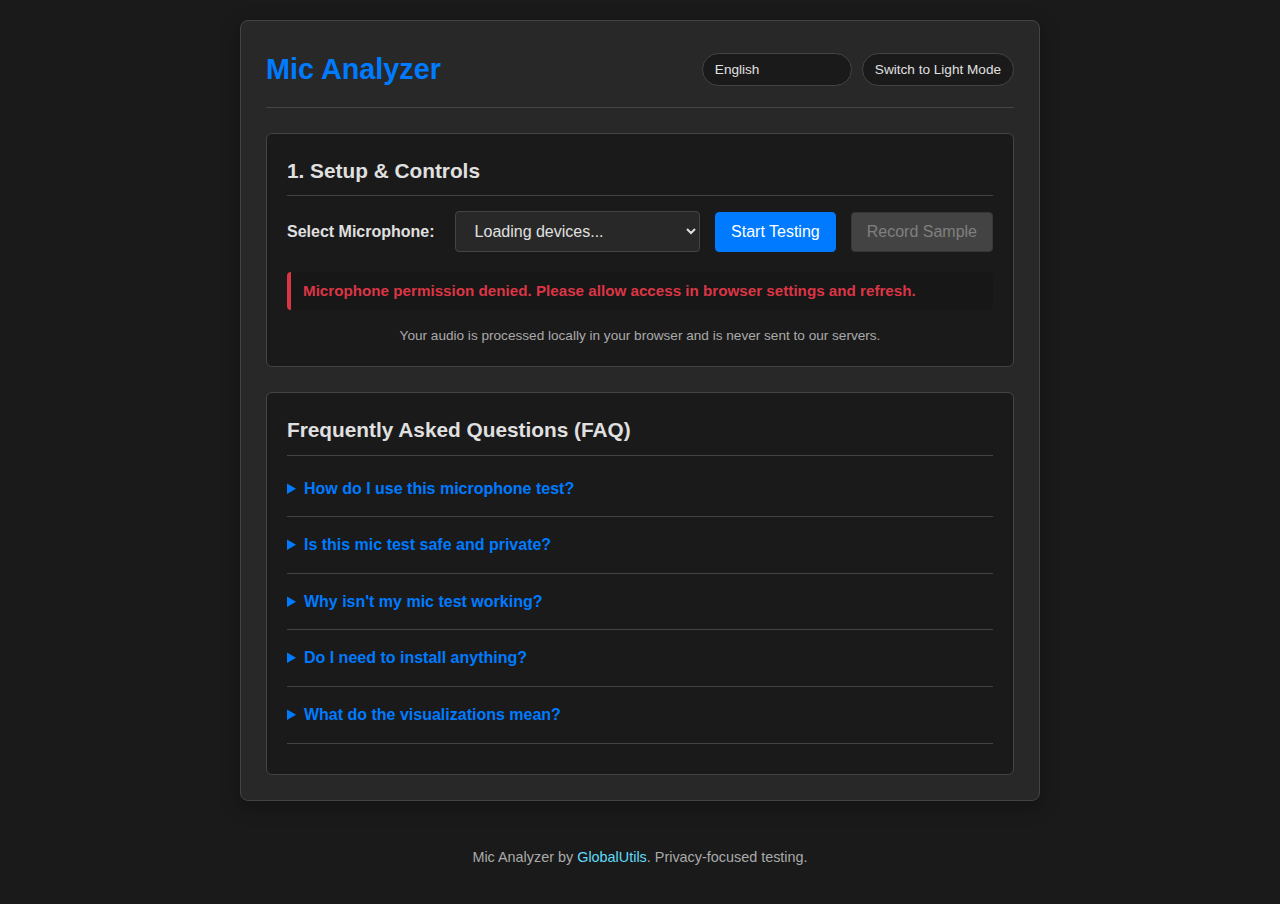
<file: index.html>
<!DOCTYPE html>
<html lang="en" data-lang="en"> <head>
    <meta charset="UTF-8">
    <meta name="viewport" content="width=device-width, initial-scale=1.0">

    <!-- SEO Meta Tags -->
    <title data-i18n="metaTitle">Free Online Mic Test - Check Your Microphone Instantly & Privately</title>
    <meta name="description" content="Test your microphone directly in your browser. Free, private (client-side processing), and instant mic check with audio visualization. Works on Windows, Mac, ChromeOS." data-i18n="metaDescription" data-i18n-attr="content">
    <meta name="keywords" content="mic test, microphone test, test mic, check mic, online mic test, free mic test, browser mic test, mic checker, audio input test, privacy mic test, secure mic test, client side mic test" data-i18n="metaKeywords" data-i18n-attr="content">

    <!-- Canonical URL -->
    <link rel="canonical" href="https://globalutils.github.io/mic-analyzer/" />

    <!-- Hreflang Tags -->
    <link rel="alternate" hreflang="en" href="https://globalutils.github.io/mic-analyzer/" />
    <link rel="alternate" hreflang="es" href="https://globalutils.github.io/mic-analyzer/es/" />
    <link rel="alternate" hreflang="pt" href="https://globalutils.github.io/mic-analyzer/pt/" />
    <link rel="alternate" hreflang="fr" href="https://globalutils.github.io/mic-analyzer/fr/" />
    <link rel="alternate" hreflang="de" href="https://globalutils.github.io/mic-analyzer/de/" />
    <link rel="alternate" hreflang="ar" href="https://globalutils.github.io/mic-analyzer/ar/" />
    <link rel="alternate" hreflang="x-default" href="https://globalutils.github.io/mic-analyzer/" />

    <!-- Favicon (replace with your actual favicon) -->
    <link rel="icon" href="favicon.ico" type="image/x-icon">

    <!-- Stylesheet -->
    <link rel="stylesheet" href="css/style.css">

    <!-- Schema Markup (JSON-LD) -->
    <script type="application/ld+json">
    {
      "@context": "https://schema.org",
      "@type": "WebApplication",
      "name": "Mic Analyzer - Free Online Mic Test",
      "description": "A free, browser-based tool to test your microphone instantly. Features real-time audio visualization (waveform, frequency) and recording playback. Privacy-focused: all processing happens client-side in your browser, no audio data is sent to servers.",
      "applicationCategory": "MultimediaApplication",
      "operatingSystem": "Browser-based (Windows, macOS, Linux, ChromeOS, Android, iOS)",
      "browserRequirements": "Requires Javascript and Web Audio API support (Chrome, Firefox, Safari, Edge)",
      "url": "https://globalutils.github.io/mic-analyzer/",
      "offers": {
        "@type": "Offer",
        "price": "0",
        "priceCurrency": "USD"
      },
      "featureList": [
        "Instant Microphone Check",
        "Real-time Volume Meter",
        "Waveform Visualization",
        "Frequency Spectrum Analysis",
        "Recording & Playback",
        "Microphone Selection",
        "No Installation Required",
        "Privacy Focused (Client-Side Processing)",
        "Free to Use",
        "Light/Dark Mode"
      ],
      "potentialAction": {
        "@type": "Action",
        "name": "Test Your Microphone",
        "target": "https://globalutils.github.io/mic-analyzer/"
      }
    }
    </script>
     <script type="application/ld+json">
    {
      "@context": "https://schema.org",
      "@type": "FAQPage",
      "mainEntity": [{
        "@type": "Question",
        "name": "How do I use this microphone test?",
        "acceptedAnswer": {
          "@type": "Answer",
          "text": "1. Grant microphone permission when prompted by your browser. 2. Select your desired microphone from the dropdown list. 3. Click 'Start Testing'. 4. Observe the real-time volume meter and visualizations. 5. Optionally, click 'Record Sample' to record and playback audio."
        }
      },{
        "@type": "Question",
        "name": "Is this mic test safe and private?",
        "acceptedAnswer": {
          "@type": "Answer",
          "text": "Yes. This tool is designed with privacy as a priority. All audio processing happens directly within your web browser (client-side) using standard browser APIs. Your microphone audio is NOT sent to or stored on any external servers."
        }
      },{
        "@type": "Question",
        "name": "Why isn't my mic test working?",
        "acceptedAnswer": {
          "@type": "Answer",
          "text": "Common reasons include: 1. Microphone permission was denied (check browser settings). 2. No microphone is connected or selected. 3. The wrong microphone is selected. 4. Browser doesn't support necessary APIs (try updating or using Chrome/Firefox/Edge/Safari). 5. Microphone muted in system settings."
        }
      },{
        "@type": "Question",
        "name": "Do I need to install anything?",
        "acceptedAnswer": {
          "@type": "Answer",
          "text": "No, this is a completely browser-based tool. There's nothing to download or install. It works directly on the webpage."
        }
      }]
    }
    </script>

</head>
<body>
    <div id="app">
        <header class="header">
            <h1 data-i18n="appTitle">Mic Analyzer</h1>
            <div class="controls-right">
                 <select id="langSelect" title="Select Language"></select>
                 <button id="themeToggleButton" data-i18n="toggleThemeBtn" data-i18n-attr="title" title="Switch Theme"></button>
            </div>
        </header>

        <div id="resultsBar">
             <div class="result-item"><span data-i18n="resultsVolumeLabel">Volume</span>: <strong id="resultsVolume">--%</strong></div>
             <div class="result-item"><span data-i18n="resultsSampleRateLabel">Sample Rate</span>: <strong id="resultsSampleRate">---- Hz</strong></div>
             <!-- Add more results here later -->
        </div>

        <section class="section" id="setupSection">
            <h2 data-i18n="setupTitle">1. Setup & Controls</h2>
            <div class="controls">
                <label for="micSelect" data-i18n="micSelectLabel">Select Microphone:</label>
                <select id="micSelect" disabled data-i18n="micSelectDefaultOption" data-i18n-attr="title" title="Available microphones will appear here">
                    <option value="" data-i18n="micSelectLoading">Loading devices...</option>
                </select>
                <button id="startStopButton" data-i18n="startTestingBtn" data-i18n-attr="title" title="Start or stop the microphone test">Start Testing</button>
                <button id="recordButton" disabled data-i18n="recordSampleBtn" data-i18n-attr="title" title="Record a short audio sample for playback">Record Sample</button>
            </div>
             <p id="status" data-i18n="statusInitializing">Initializing...</p>
             <p class="privacy-note" data-i18n="privacyNotice">Your audio is processed locally in your browser and is never sent to our servers.</p>
        </section>

        <section class="section" id="analysisSection" style="display: none;">
             <h2 data-i18n="analysisTitle">2. Real-time Analysis</h2>
             <label for="volumeMeterContainer" data-i18n="liveVolumeLabel">Live Volume Level:</label>
             <div id="volumeMeterContainer" data-i18n="liveVolumeTitle" data-i18n-attr="title" title="Current input volume">
                 <div id="volumeMeter"></div>
             </div>

             <h3 data-i18n="waveformTitle">Waveform</h3>
             <canvas id="waveformCanvas" data-i18n="waveformTitleAttr" data-i18n-attr="title" title="Visual representation of the audio signal over time"></canvas>

             <h3 data-i18n="frequencyTitle">Frequency Spectrum</h3>
             <canvas id="frequencyCanvas" data-i18n="frequencyTitleAttr" data-i18n-attr="title" title="Distribution of audio frequencies (low to high)"></canvas>
        </section>

         <section class="section" id="recordingSection" style="display: none;">
              <h2 data-i18n="recordingTitle">3. Recording & Playback</h2>
              <p id="recordingStatus" data-i18n="recordingStatusDefault">No recording yet.</p>
              <audio id="audioPlayback" controls data-i18n="playbackTitle" data-i18n-attr="title" title="Playback your recorded audio sample"></audio>
         </section>

         <section class="section faq-section">
             <h2 data-i18n="faqTitle">Frequently Asked Questions (FAQ)</h2>
             <details>
                 <summary data-i18n="faq1Question">How do I use this microphone test?</summary>
                 <p data-i18n="faq1Answer">1. Grant microphone permission when prompted. 2. Select your mic. 3. Click 'Start Testing'. 4. Watch the visuals. 5. Optionally, record/playback.</p>
             </details>
             <details>
                 <summary data-i18n="faq2Question">Is this mic test safe and private?</summary>
                 <p data-i18n="faq2Answer">Yes. All audio processing is done locally in your browser. Your audio never leaves your computer and is not stored anywhere.</p>
             </details>
              <details>
                 <summary data-i18n="faq3Question">Why isn't my mic test working?</summary>
                 <p data-i18n="faq3Answer">Check: 1. Mic permissions in browser settings. 2. Correct mic selected. 3. Mic isn't muted in system settings. 4. Try updating your browser (Chrome, Firefox, Edge, Safari recommended).</p>
             </details>
             <details>
                 <summary data-i18n="faq4Question">Do I need to install anything?</summary>
                 <p data-i18n="faq4Answer">No, this tool runs entirely online in your web browser. No installation needed.</p>
             </details>
              <details>
                 <summary data-i18n="faq5Question">What do the visualizations mean?</summary>
                 <p data-i18n="faq5Answer">The Volume Meter shows loudness. The Waveform shows the sound wave shape over time. The Frequency Spectrum shows the intensity of different pitches (low sounds on the left, high sounds on the right).</p>
             </details>
         </section>

    </div>

    <footer>
        <p>Mic Analyzer by <a href="https://github.com/GlobalUtils" target="_blank" rel="noopener">GlobalUtils</a>. <span data-i18n="footerPrivacy">Privacy-focused testing.</span></p>
    </footer>

    <!-- Main Script (Module) -->
    <script src="js/main.js" type="module" defer></script>
</body>
</html>
</file>
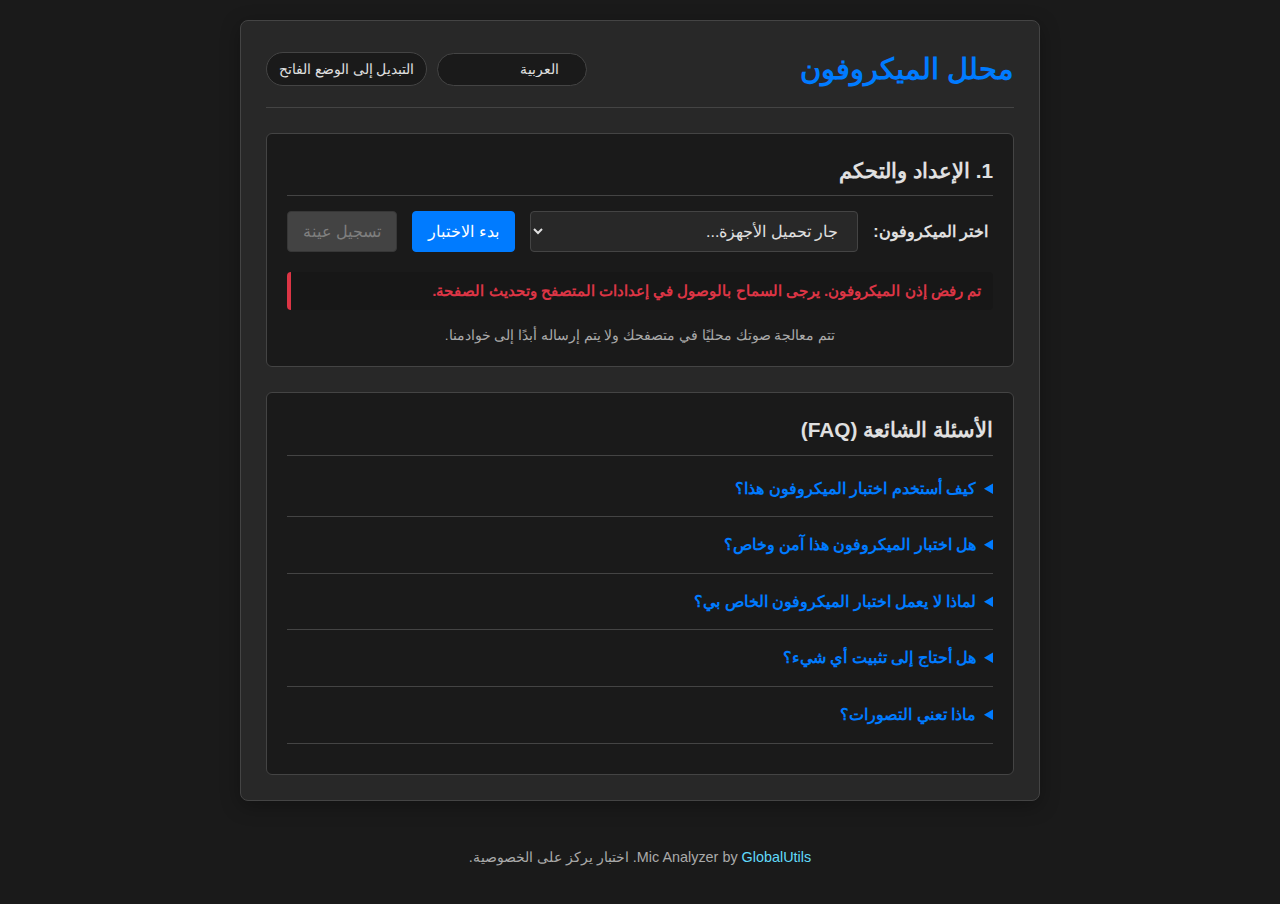
<file: ar/index.html>
<!DOCTYPE html>
<html lang="ar" data-lang="ar" dir="rtl">
<head>
    <meta charset="UTF-8">
    <meta name="viewport" content="width=device-width, initial-scale=1.0">

    <!-- SEO Meta Tags -->
    <title data-i18n="metaTitle">Free Online Mic Test - Check Your Microphone Instantly & Privately</title>
    <meta name="description" content="Test your microphone directly in your browser. Free, private (client-side processing), and instant mic check with audio visualization. Works on Windows, Mac, ChromeOS." data-i18n="metaDescription" data-i18n-attr="content">
    <meta name="keywords" content="mic test, microphone test, test mic, check mic, online mic test, free mic test, browser mic test, mic checker, audio input test, privacy mic test, secure mic test, client side mic test" data-i18n="metaKeywords" data-i18n-attr="content">

    <!-- Canonical URL -->
    <link rel="canonical" href="https://globalutils.github.io/mic-analyzer/ar/" />

    <!-- Hreflang Tags -->
    <link rel="alternate" hreflang="en" href="https://globalutils.github.io/mic-analyzer/" />
    <link rel="alternate" hreflang="es" href="https://globalutils.github.io/mic-analyzer/es/" />
    <link rel="alternate" hreflang="pt" href="https://globalutils.github.io/mic-analyzer/pt/" />
    <link rel="alternate" hreflang="fr" href="https://globalutils.github.io/mic-analyzer/fr/" />
    <link rel="alternate" hreflang="de" href="https://globalutils.github.io/mic-analyzer/de/" />
    <link rel="alternate" hreflang="ar" href="https://globalutils.github.io/mic-analyzer/ar/" />
    <link rel="alternate" hreflang="x-default" href="https://globalutils.github.io/mic-analyzer/" />

    <!-- Favicon -->
    <link rel="icon" href="../favicon.ico" type="image/x-icon"> <!-- Path Adjusted -->

    <!-- Stylesheet -->
    <link rel="stylesheet" href="../css/style.css"> <!-- Path Adjusted -->

    <!-- Schema Markup (JSON-LD) - Remains in English for template approach -->
    <script type="application/ld+json">
    {
      "@context": "https://schema.org",
      "@type": "WebApplication",
      "name": "Mic Analyzer - Free Online Mic Test",
      "description": "A free, browser-based tool to test your microphone instantly. Features real-time audio visualization (waveform, frequency) and recording playback. Privacy-focused: all processing happens client-side in your browser, no audio data is sent to servers.",
      "applicationCategory": "MultimediaApplication",
      "operatingSystem": "Browser-based (Windows, macOS, Linux, ChromeOS, Android, iOS)",
      "browserRequirements": "Requires Javascript and Web Audio API support (Chrome, Firefox, Safari, Edge)",
      "url": "https://globalutils.github.io/mic-analyzer/ar/", // URL Adjusted
      "inLanguage": "ar", // Added language hint
      "offers": {
        "@type": "Offer",
        "price": "0",
        "priceCurrency": "USD"
      },
      "featureList": [
        "Instant Microphone Check",
        "Real-time Volume Meter",
        "Waveform Visualization",
        "Frequency Spectrum Analysis",
        "Recording & Playback",
        "Microphone Selection",
        "No Installation Required",
        "Privacy Focused (Client-Side Processing)",
        "Free to Use",
        "Light/Dark Mode"
      ],
      "potentialAction": {
        "@type": "Action",
        "name": "Test Your Microphone",
        "target": "https://globalutils.github.io/mic-analyzer/ar/" // URL Adjusted
      }
    }
    </script>
     <script type="application/ld+json">
    {
      "@context": "https://schema.org",
      "@type": "FAQPage",
      "mainEntity": [{
        "@type": "Question",
        "name": "How do I use this microphone test?",
        "acceptedAnswer": {
          "@type": "Answer",
          "text": "1. Grant microphone permission when prompted by your browser. 2. Select your desired microphone from the dropdown list. 3. Click 'Start Testing'. 4. Observe the real-time volume meter and visualizations. 5. Optionally, click 'Record Sample' to record and playback audio."
        }
      },{
        "@type": "Question",
        "name": "Is this mic test safe and private?",
        "acceptedAnswer": {
          "@type": "Answer",
          "text": "Yes. This tool is designed with privacy as a priority. All audio processing happens directly within your web browser (client-side) using standard browser APIs. Your microphone audio is NOT sent to or stored on any external servers."
        }
      },{
        "@type": "Question",
        "name": "Why isn't my mic test working?",
        "acceptedAnswer": {
          "@type": "Answer",
          "text": "Common reasons include: 1. Microphone permission was denied (check browser settings). 2. No microphone is connected or selected. 3. The wrong microphone is selected. 4. Browser doesn't support necessary APIs (try updating or using Chrome/Firefox/Edge/Safari). 5. Microphone muted in system settings."
        }
      },{
        "@type": "Question",
        "name": "Do I need to install anything?",
        "acceptedAnswer": {
          "@type": "Answer",
          "text": "No, this is a completely browser-based tool. There's nothing to download or install. It works directly on the webpage."
        }
      }]
    }
    </script>

</head>
<body>
    <div id="app">
        <header class="header">
            <h1 data-i18n="appTitle">Mic Analyzer</h1>
            <div class="controls-right">
                 <select id="langSelect" title="Select Language"></select>
                 <button id="themeToggleButton" data-i18n="toggleThemeBtn" data-i18n-attr="title" title="Switch Theme"></button>
            </div>
        </header>

        <div id="resultsBar">
             <div class="result-item"><span data-i18n="resultsVolumeLabel">Volume</span>: <strong id="resultsVolume">--%</strong></div>
             <div class="result-item"><span data-i18n="resultsSampleRateLabel">Sample Rate</span>: <strong id="resultsSampleRate">---- Hz</strong></div>
             <!-- Add more results here later -->
        </div>

        <section class="section" id="setupSection">
            <h2 data-i18n="setupTitle">1. Setup & Controls</h2>
            <div class="controls">
                <label for="micSelect" data-i18n="micSelectLabel">Select Microphone:</label>
                <select id="micSelect" disabled data-i18n="micSelectDefaultOption" data-i18n-attr="title" title="Available microphones will appear here">
                    <option value="" data-i18n="micSelectLoading">Loading devices...</option>
                </select>
                <button id="startStopButton" data-i18n="startTestingBtn" data-i18n-attr="title" title="Start or stop the microphone test">Start Testing</button>
                <button id="recordButton" disabled data-i18n="recordSampleBtn" data-i18n-attr="title" title="Record a short audio sample for playback">Record Sample</button>
            </div>
             <p id="status" data-i18n="statusInitializing">Initializing...</p>
             <p class="privacy-note" data-i18n="privacyNotice">Your audio is processed locally in your browser and is never sent to our servers.</p>
        </section>

        <section class="section" id="analysisSection" style="display: none;">
             <h2 data-i18n="analysisTitle">2. Real-time Analysis</h2>
             <label for="volumeMeterContainer" data-i18n="liveVolumeLabel">Live Volume Level:</label>
             <div id="volumeMeterContainer" data-i18n="liveVolumeTitle" data-i18n-attr="title" title="Current input volume">
                 <div id="volumeMeter"></div>
             </div>

             <h3 data-i18n="waveformTitle">Waveform</h3>
             <canvas id="waveformCanvas" data-i18n="waveformTitleAttr" data-i18n-attr="title" title="Visual representation of the audio signal over time"></canvas>

             <h3 data-i18n="frequencyTitle">Frequency Spectrum</h3>
             <canvas id="frequencyCanvas" data-i18n="frequencyTitleAttr" data-i18n-attr="title" title="Distribution of audio frequencies (low to high)"></canvas>
        </section>

         <section class="section" id="recordingSection" style="display: none;">
              <h2 data-i18n="recordingTitle">3. Recording & Playback</h2>
              <p id="recordingStatus" data-i18n="recordingStatusDefault">No recording yet.</p>
              <audio id="audioPlayback" controls data-i18n="playbackTitle" data-i18n-attr="title" title="Playback your recorded audio sample"></audio>
         </section>

         <section class="section faq-section">
             <h2 data-i18n="faqTitle">Frequently Asked Questions (FAQ)</h2>
             <details>
                 <summary data-i18n="faq1Question">How do I use this microphone test?</summary>
                 <p data-i18n="faq1Answer">1. Grant microphone permission when prompted. 2. Select your mic. 3. Click 'Start Testing'. 4. Watch the visuals. 5. Optionally, record/playback.</p>
             </details>
             <details>
                 <summary data-i18n="faq2Question">Is this mic test safe and private?</summary>
                 <p data-i18n="faq2Answer">Yes. All audio processing is done locally in your browser. Your audio never leaves your computer and is not stored anywhere.</p>
             </details>
              <details>
                 <summary data-i18n="faq3Question">Why isn't my mic test working?</summary>
                 <p data-i18n="faq3Answer">Check: 1. Mic permissions in browser settings. 2. Correct mic selected. 3. Mic isn't muted in system settings. 4. Try updating your browser (Chrome, Firefox, Edge, Safari recommended).</p>
             </details>
             <details>
                 <summary data-i18n="faq4Question">Do I need to install anything?</summary>
                 <p data-i18n="faq4Answer">No, this tool runs entirely online in your web browser. No installation needed.</p>
             </details>
              <details>
                 <summary data-i18n="faq5Question">What do the visualizations mean?</summary>
                 <p data-i18n="faq5Answer">The Volume Meter shows loudness. The Waveform shows the sound wave shape over time. The Frequency Spectrum shows the intensity of different pitches (low sounds on the left, high sounds on the right).</p>
             </details>
         </section>

    </div>

    <footer>
        <p>Mic Analyzer by <a href="https://github.com/GlobalUtils" target="_blank" rel="noopener">GlobalUtils</a>. <span data-i18n="footerPrivacy">Privacy-focused testing.</span></p>
    </footer>

    <!-- Main Script (Module) -->
    <script src="../js/main.js" type="module" defer></script> <!-- Path Adjusted -->
</body>
</html>
</file>
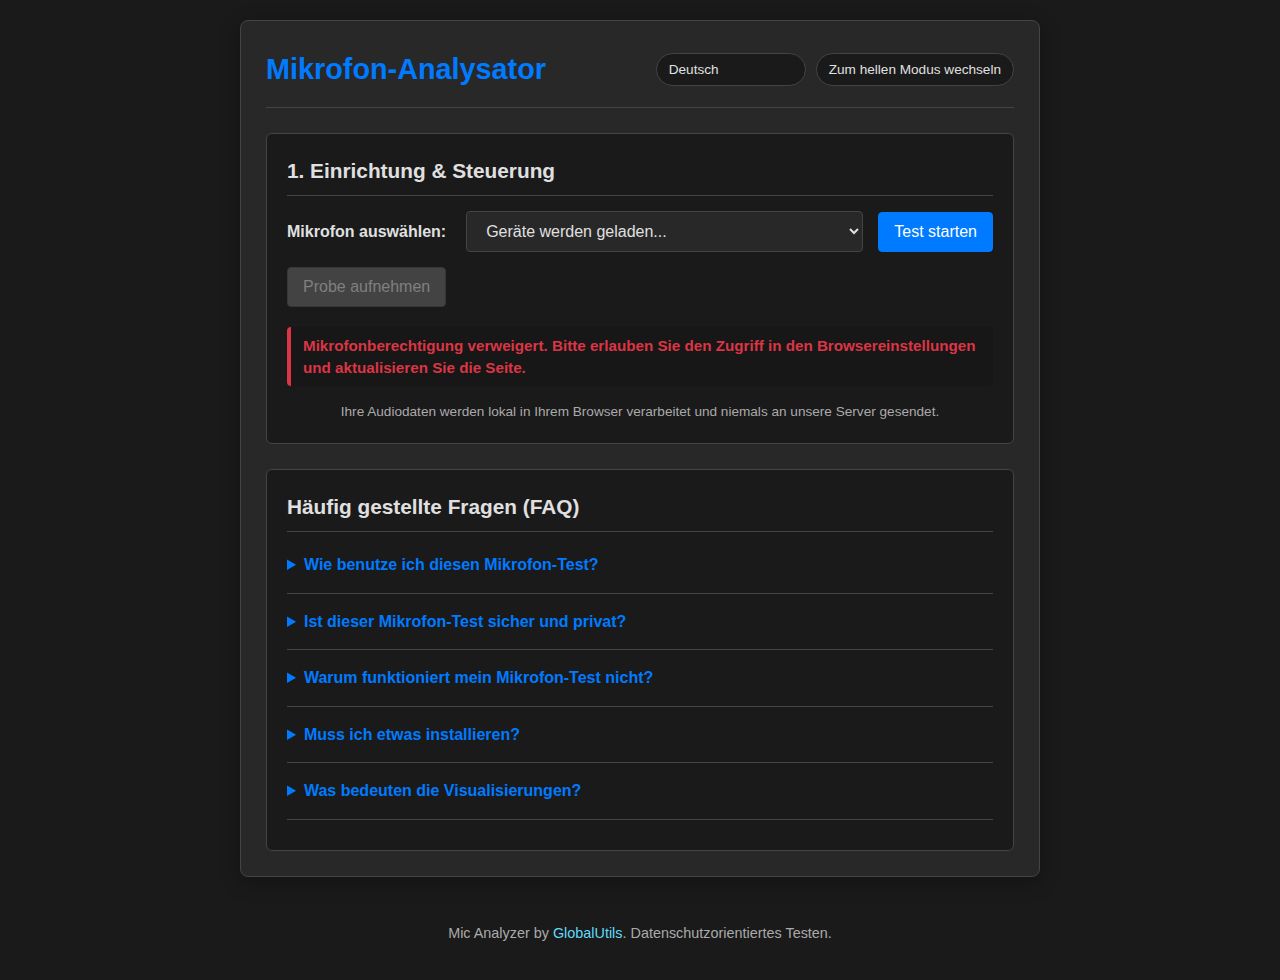
<file: de/index.html>
<!DOCTYPE html>
<html lang="de" data-lang="de" dir="ltr">
<head>
    <meta charset="UTF-8">
    <meta name="viewport" content="width=device-width, initial-scale=1.0">

    <!-- SEO Meta Tags -->
    <title data-i18n="metaTitle">Free Online Mic Test - Check Your Microphone Instantly & Privately</title>
    <meta name="description" content="Test your microphone directly in your browser. Free, private (client-side processing), and instant mic check with audio visualization. Works on Windows, Mac, ChromeOS." data-i18n="metaDescription" data-i18n-attr="content">
    <meta name="keywords" content="mic test, microphone test, test mic, check mic, online mic test, free mic test, browser mic test, mic checker, audio input test, privacy mic test, secure mic test, client side mic test" data-i18n="metaKeywords" data-i18n-attr="content">

    <!-- Canonical URL -->
    <link rel="canonical" href="https://globalutils.github.io/mic-analyzer/de/" />

    <!-- Hreflang Tags -->
    <link rel="alternate" hreflang="en" href="https://globalutils.github.io/mic-analyzer/" />
    <link rel="alternate" hreflang="es" href="https://globalutils.github.io/mic-analyzer/es/" />
    <link rel="alternate" hreflang="pt" href="https://globalutils.github.io/mic-analyzer/pt/" />
    <link rel="alternate" hreflang="fr" href="https://globalutils.github.io/mic-analyzer/fr/" />
    <link rel="alternate" hreflang="de" href="https://globalutils.github.io/mic-analyzer/de/" />
    <link rel="alternate" hreflang="ar" href="https://globalutils.github.io/mic-analyzer/ar/" />
    <link rel="alternate" hreflang="x-default" href="https://globalutils.github.io/mic-analyzer/" />

    <!-- Favicon -->
    <link rel="icon" href="../favicon.ico" type="image/x-icon"> <!-- Path Adjusted -->

    <!-- Stylesheet -->
    <link rel="stylesheet" href="../css/style.css"> <!-- Path Adjusted -->

    <!-- Schema Markup (JSON-LD) - Remains in English for template approach -->
    <script type="application/ld+json">
    {
      "@context": "https://schema.org",
      "@type": "WebApplication",
      "name": "Mic Analyzer - Free Online Mic Test",
      "description": "A free, browser-based tool to test your microphone instantly. Features real-time audio visualization (waveform, frequency) and recording playback. Privacy-focused: all processing happens client-side in your browser, no audio data is sent to servers.",
      "applicationCategory": "MultimediaApplication",
      "operatingSystem": "Browser-based (Windows, macOS, Linux, ChromeOS, Android, iOS)",
      "browserRequirements": "Requires Javascript and Web Audio API support (Chrome, Firefox, Safari, Edge)",
      "url": "https://globalutils.github.io/mic-analyzer/de/", // URL Adjusted
      "inLanguage": "de", // Added language hint
      "offers": {
        "@type": "Offer",
        "price": "0",
        "priceCurrency": "USD"
      },
      "featureList": [
        "Instant Microphone Check",
        "Real-time Volume Meter",
        "Waveform Visualization",
        "Frequency Spectrum Analysis",
        "Recording & Playback",
        "Microphone Selection",
        "No Installation Required",
        "Privacy Focused (Client-Side Processing)",
        "Free to Use",
        "Light/Dark Mode"
      ],
      "potentialAction": {
        "@type": "Action",
        "name": "Test Your Microphone",
        "target": "https://globalutils.github.io/mic-analyzer/de/" // URL Adjusted
      }
    }
    </script>
     <script type="application/ld+json">
    {
      "@context": "https://schema.org",
      "@type": "FAQPage",
      "mainEntity": [{
        "@type": "Question",
        "name": "How do I use this microphone test?",
        "acceptedAnswer": {
          "@type": "Answer",
          "text": "1. Grant microphone permission when prompted by your browser. 2. Select your desired microphone from the dropdown list. 3. Click 'Start Testing'. 4. Observe the real-time volume meter and visualizations. 5. Optionally, click 'Record Sample' to record and playback audio."
        }
      },{
        "@type": "Question",
        "name": "Is this mic test safe and private?",
        "acceptedAnswer": {
          "@type": "Answer",
          "text": "Yes. This tool is designed with privacy as a priority. All audio processing happens directly within your web browser (client-side) using standard browser APIs. Your microphone audio is NOT sent to or stored on any external servers."
        }
      },{
        "@type": "Question",
        "name": "Why isn't my mic test working?",
        "acceptedAnswer": {
          "@type": "Answer",
          "text": "Common reasons include: 1. Microphone permission was denied (check browser settings). 2. No microphone is connected or selected. 3. The wrong microphone is selected. 4. Browser doesn't support necessary APIs (try updating or using Chrome/Firefox/Edge/Safari). 5. Microphone muted in system settings."
        }
      },{
        "@type": "Question",
        "name": "Do I need to install anything?",
        "acceptedAnswer": {
          "@type": "Answer",
          "text": "No, this is a completely browser-based tool. There's nothing to download or install. It works directly on the webpage."
        }
      }]
    }
    </script>

</head>
<body>
    <div id="app">
        <header class="header">
            <h1 data-i18n="appTitle">Mic Analyzer</h1>
            <div class="controls-right">
                 <select id="langSelect" title="Select Language"></select>
                 <button id="themeToggleButton" data-i18n="toggleThemeBtn" data-i18n-attr="title" title="Switch Theme"></button>
            </div>
        </header>

        <div id="resultsBar">
             <div class="result-item"><span data-i18n="resultsVolumeLabel">Volume</span>: <strong id="resultsVolume">--%</strong></div>
             <div class="result-item"><span data-i18n="resultsSampleRateLabel">Sample Rate</span>: <strong id="resultsSampleRate">---- Hz</strong></div>
             <!-- Add more results here later -->
        </div>

        <section class="section" id="setupSection">
            <h2 data-i18n="setupTitle">1. Setup & Controls</h2>
            <div class="controls">
                <label for="micSelect" data-i18n="micSelectLabel">Select Microphone:</label>
                <select id="micSelect" disabled data-i18n="micSelectDefaultOption" data-i18n-attr="title" title="Available microphones will appear here">
                    <option value="" data-i18n="micSelectLoading">Loading devices...</option>
                </select>
                <button id="startStopButton" data-i18n="startTestingBtn" data-i18n-attr="title" title="Start or stop the microphone test">Start Testing</button>
                <button id="recordButton" disabled data-i18n="recordSampleBtn" data-i18n-attr="title" title="Record a short audio sample for playback">Record Sample</button>
            </div>
             <p id="status" data-i18n="statusInitializing">Initializing...</p>
             <p class="privacy-note" data-i18n="privacyNotice">Your audio is processed locally in your browser and is never sent to our servers.</p>
        </section>

        <section class="section" id="analysisSection" style="display: none;">
             <h2 data-i18n="analysisTitle">2. Real-time Analysis</h2>
             <label for="volumeMeterContainer" data-i18n="liveVolumeLabel">Live Volume Level:</label>
             <div id="volumeMeterContainer" data-i18n="liveVolumeTitle" data-i18n-attr="title" title="Current input volume">
                 <div id="volumeMeter"></div>
             </div>

             <h3 data-i18n="waveformTitle">Waveform</h3>
             <canvas id="waveformCanvas" data-i18n="waveformTitleAttr" data-i18n-attr="title" title="Visual representation of the audio signal over time"></canvas>

             <h3 data-i18n="frequencyTitle">Frequency Spectrum</h3>
             <canvas id="frequencyCanvas" data-i18n="frequencyTitleAttr" data-i18n-attr="title" title="Distribution of audio frequencies (low to high)"></canvas>
        </section>

         <section class="section" id="recordingSection" style="display: none;">
              <h2 data-i18n="recordingTitle">3. Recording & Playback</h2>
              <p id="recordingStatus" data-i18n="recordingStatusDefault">No recording yet.</p>
              <audio id="audioPlayback" controls data-i18n="playbackTitle" data-i18n-attr="title" title="Playback your recorded audio sample"></audio>
         </section>

         <section class="section faq-section">
             <h2 data-i18n="faqTitle">Frequently Asked Questions (FAQ)</h2>
             <details>
                 <summary data-i18n="faq1Question">How do I use this microphone test?</summary>
                 <p data-i18n="faq1Answer">1. Grant microphone permission when prompted. 2. Select your mic. 3. Click 'Start Testing'. 4. Watch the visuals. 5. Optionally, record/playback.</p>
             </details>
             <details>
                 <summary data-i18n="faq2Question">Is this mic test safe and private?</summary>
                 <p data-i18n="faq2Answer">Yes. All audio processing is done locally in your browser. Your audio never leaves your computer and is not stored anywhere.</p>
             </details>
              <details>
                 <summary data-i18n="faq3Question">Why isn't my mic test working?</summary>
                 <p data-i18n="faq3Answer">Check: 1. Mic permissions in browser settings. 2. Correct mic selected. 3. Mic isn't muted in system settings. 4. Try updating your browser (Chrome, Firefox, Edge, Safari recommended).</p>
             </details>
             <details>
                 <summary data-i18n="faq4Question">Do I need to install anything?</summary>
                 <p data-i18n="faq4Answer">No, this tool runs entirely online in your web browser. No installation needed.</p>
             </details>
              <details>
                 <summary data-i18n="faq5Question">What do the visualizations mean?</summary>
                 <p data-i18n="faq5Answer">The Volume Meter shows loudness. The Waveform shows the sound wave shape over time. The Frequency Spectrum shows the intensity of different pitches (low sounds on the left, high sounds on the right).</p>
             </details>
         </section>

    </div>

    <footer>
        <p>Mic Analyzer by <a href="https://github.com/GlobalUtils" target="_blank" rel="noopener">GlobalUtils</a>. <span data-i18n="footerPrivacy">Privacy-focused testing.</span></p>
    </footer>

    <!-- Main Script (Module) -->
    <script src="../js/main.js" type="module" defer></script> <!-- Path Adjusted -->
</body>
</html>
</file>
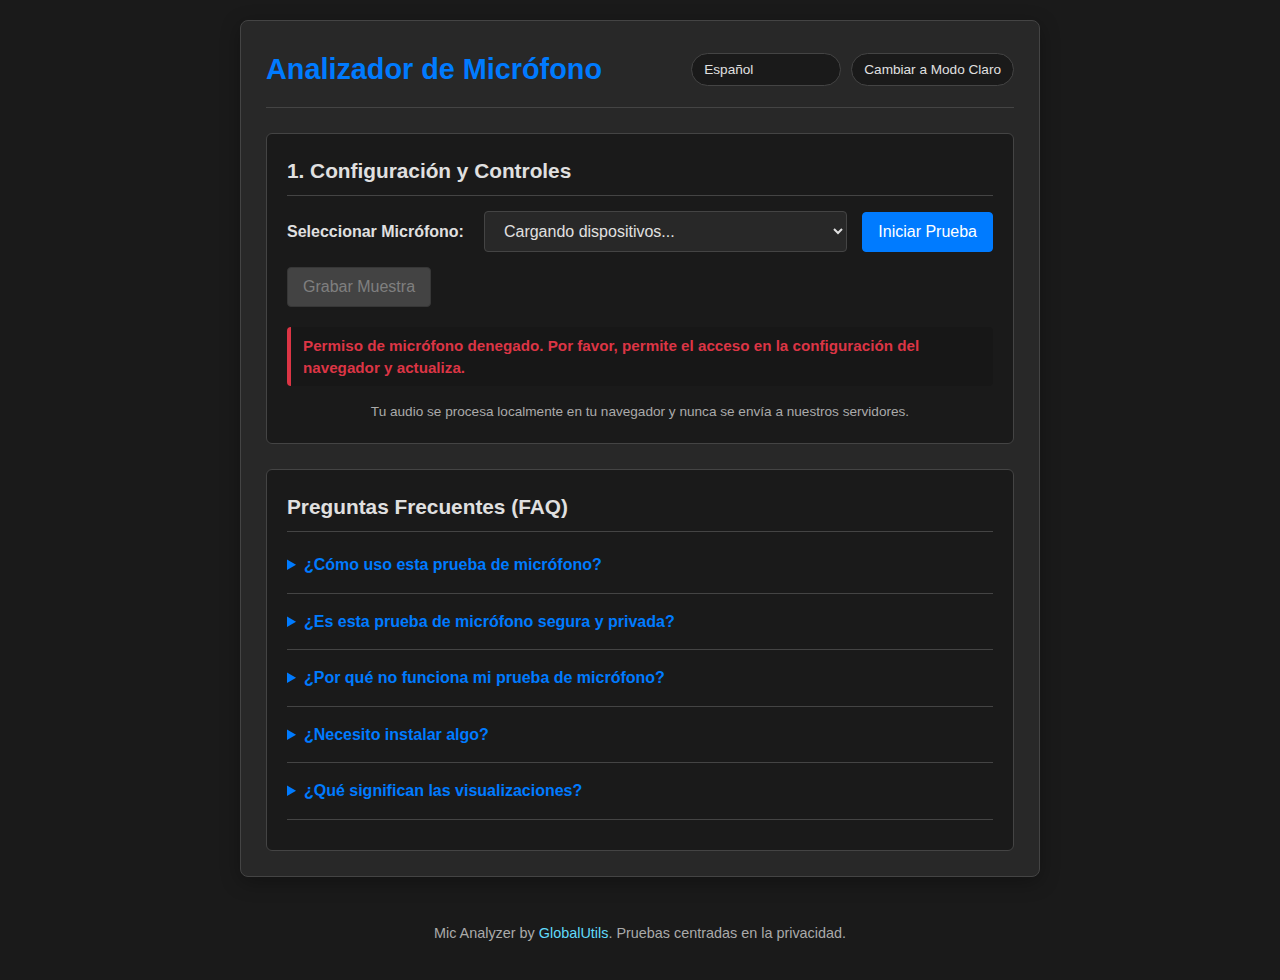
<file: es/index.html>
<!DOCTYPE html>
<html lang="es" data-lang="es" dir="ltr">
<head>
    <meta charset="UTF-8">
    <meta name="viewport" content="width=device-width, initial-scale=1.0">

    <!-- SEO Meta Tags -->
    <title data-i18n="metaTitle">Free Online Mic Test - Check Your Microphone Instantly & Privately</title>
    <meta name="description" content="Test your microphone directly in your browser. Free, private (client-side processing), and instant mic check with audio visualization. Works on Windows, Mac, ChromeOS." data-i18n="metaDescription" data-i18n-attr="content">
    <meta name="keywords" content="mic test, microphone test, test mic, check mic, online mic test, free mic test, browser mic test, mic checker, audio input test, privacy mic test, secure mic test, client side mic test" data-i18n="metaKeywords" data-i18n-attr="content">

    <!-- Canonical URL -->
    <link rel="canonical" href="https://globalutils.github.io/mic-analyzer/es/" />

    <!-- Hreflang Tags -->
    <link rel="alternate" hreflang="en" href="https://globalutils.github.io/mic-analyzer/" />
    <link rel="alternate" hreflang="es" href="https://globalutils.github.io/mic-analyzer/es/" />
    <link rel="alternate" hreflang="pt" href="https://globalutils.github.io/mic-analyzer/pt/" />
    <link rel="alternate" hreflang="fr" href="https://globalutils.github.io/mic-analyzer/fr/" />
    <link rel="alternate" hreflang="de" href="https://globalutils.github.io/mic-analyzer/de/" />
    <link rel="alternate" hreflang="ar" href="https://globalutils.github.io/mic-analyzer/ar/" />
    <link rel="alternate" hreflang="x-default" href="https://globalutils.github.io/mic-analyzer/" />

    <!-- Favicon -->
    <link rel="icon" href="../favicon.ico" type="image/x-icon"> <!-- Path Adjusted -->

    <!-- Stylesheet -->
    <link rel="stylesheet" href="../css/style.css"> <!-- Path Adjusted -->

    <!-- Schema Markup (JSON-LD) - Remains in English for template approach -->
    <script type="application/ld+json">
    {
      "@context": "https://schema.org",
      "@type": "WebApplication",
      "name": "Mic Analyzer - Free Online Mic Test",
      "description": "A free, browser-based tool to test your microphone instantly. Features real-time audio visualization (waveform, frequency) and recording playback. Privacy-focused: all processing happens client-side in your browser, no audio data is sent to servers.",
      "applicationCategory": "MultimediaApplication",
      "operatingSystem": "Browser-based (Windows, macOS, Linux, ChromeOS, Android, iOS)",
      "browserRequirements": "Requires Javascript and Web Audio API support (Chrome, Firefox, Safari, Edge)",
      "url": "https://globalutils.github.io/mic-analyzer/es/", // URL Adjusted
      "inLanguage": "es", // Added language hint
      "offers": {
        "@type": "Offer",
        "price": "0",
        "priceCurrency": "USD"
      },
      "featureList": [
        "Instant Microphone Check",
        "Real-time Volume Meter",
        "Waveform Visualization",
        "Frequency Spectrum Analysis",
        "Recording & Playback",
        "Microphone Selection",
        "No Installation Required",
        "Privacy Focused (Client-Side Processing)",
        "Free to Use",
        "Light/Dark Mode"
      ],
      "potentialAction": {
        "@type": "Action",
        "name": "Test Your Microphone",
        "target": "https://globalutils.github.io/mic-analyzer/es/" // URL Adjusted
      }
    }
    </script>
     <script type="application/ld+json">
    {
      "@context": "https://schema.org",
      "@type": "FAQPage",
      "mainEntity": [{
        "@type": "Question",
        "name": "How do I use this microphone test?",
        "acceptedAnswer": {
          "@type": "Answer",
          "text": "1. Grant microphone permission when prompted by your browser. 2. Select your desired microphone from the dropdown list. 3. Click 'Start Testing'. 4. Observe the real-time volume meter and visualizations. 5. Optionally, click 'Record Sample' to record and playback audio."
        }
      },{
        "@type": "Question",
        "name": "Is this mic test safe and private?",
        "acceptedAnswer": {
          "@type": "Answer",
          "text": "Yes. This tool is designed with privacy as a priority. All audio processing happens directly within your web browser (client-side) using standard browser APIs. Your microphone audio is NOT sent to or stored on any external servers."
        }
      },{
        "@type": "Question",
        "name": "Why isn't my mic test working?",
        "acceptedAnswer": {
          "@type": "Answer",
          "text": "Common reasons include: 1. Microphone permission was denied (check browser settings). 2. No microphone is connected or selected. 3. The wrong microphone is selected. 4. Browser doesn't support necessary APIs (try updating or using Chrome/Firefox/Edge/Safari). 5. Microphone muted in system settings."
        }
      },{
        "@type": "Question",
        "name": "Do I need to install anything?",
        "acceptedAnswer": {
          "@type": "Answer",
          "text": "No, this is a completely browser-based tool. There's nothing to download or install. It works directly on the webpage."
        }
      }]
    }
    </script>

</head>
<body>
    <div id="app">
        <header class="header">
            <h1 data-i18n="appTitle">Mic Analyzer</h1>
            <div class="controls-right">
                 <select id="langSelect" title="Select Language"></select>
                 <button id="themeToggleButton" data-i18n="toggleThemeBtn" data-i18n-attr="title" title="Switch Theme"></button>
            </div>
        </header>

        <div id="resultsBar">
             <div class="result-item"><span data-i18n="resultsVolumeLabel">Volume</span>: <strong id="resultsVolume">--%</strong></div>
             <div class="result-item"><span data-i18n="resultsSampleRateLabel">Sample Rate</span>: <strong id="resultsSampleRate">---- Hz</strong></div>
             <!-- Add more results here later -->
        </div>

        <section class="section" id="setupSection">
            <h2 data-i18n="setupTitle">1. Setup & Controls</h2>
            <div class="controls">
                <label for="micSelect" data-i18n="micSelectLabel">Select Microphone:</label>
                <select id="micSelect" disabled data-i18n="micSelectDefaultOption" data-i18n-attr="title" title="Available microphones will appear here">
                    <option value="" data-i18n="micSelectLoading">Loading devices...</option>
                </select>
                <button id="startStopButton" data-i18n="startTestingBtn" data-i18n-attr="title" title="Start or stop the microphone test">Start Testing</button>
                <button id="recordButton" disabled data-i18n="recordSampleBtn" data-i18n-attr="title" title="Record a short audio sample for playback">Record Sample</button>
            </div>
             <p id="status" data-i18n="statusInitializing">Initializing...</p>
             <p class="privacy-note" data-i18n="privacyNotice">Your audio is processed locally in your browser and is never sent to our servers.</p>
        </section>

        <section class="section" id="analysisSection" style="display: none;">
             <h2 data-i18n="analysisTitle">2. Real-time Analysis</h2>
             <label for="volumeMeterContainer" data-i18n="liveVolumeLabel">Live Volume Level:</label>
             <div id="volumeMeterContainer" data-i18n="liveVolumeTitle" data-i18n-attr="title" title="Current input volume">
                 <div id="volumeMeter"></div>
             </div>

             <h3 data-i18n="waveformTitle">Waveform</h3>
             <canvas id="waveformCanvas" data-i18n="waveformTitleAttr" data-i18n-attr="title" title="Visual representation of the audio signal over time"></canvas>

             <h3 data-i18n="frequencyTitle">Frequency Spectrum</h3>
             <canvas id="frequencyCanvas" data-i18n="frequencyTitleAttr" data-i18n-attr="title" title="Distribution of audio frequencies (low to high)"></canvas>
        </section>

         <section class="section" id="recordingSection" style="display: none;">
              <h2 data-i18n="recordingTitle">3. Recording & Playback</h2>
              <p id="recordingStatus" data-i18n="recordingStatusDefault">No recording yet.</p>
              <audio id="audioPlayback" controls data-i18n="playbackTitle" data-i18n-attr="title" title="Playback your recorded audio sample"></audio>
         </section>

         <section class="section faq-section">
             <h2 data-i18n="faqTitle">Frequently Asked Questions (FAQ)</h2>
             <details>
                 <summary data-i18n="faq1Question">How do I use this microphone test?</summary>
                 <p data-i18n="faq1Answer">1. Grant microphone permission when prompted. 2. Select your mic. 3. Click 'Start Testing'. 4. Watch the visuals. 5. Optionally, record/playback.</p>
             </details>
             <details>
                 <summary data-i18n="faq2Question">Is this mic test safe and private?</summary>
                 <p data-i18n="faq2Answer">Yes. All audio processing is done locally in your browser. Your audio never leaves your computer and is not stored anywhere.</p>
             </details>
              <details>
                 <summary data-i18n="faq3Question">Why isn't my mic test working?</summary>
                 <p data-i18n="faq3Answer">Check: 1. Mic permissions in browser settings. 2. Correct mic selected. 3. Mic isn't muted in system settings. 4. Try updating your browser (Chrome, Firefox, Edge, Safari recommended).</p>
             </details>
             <details>
                 <summary data-i18n="faq4Question">Do I need to install anything?</summary>
                 <p data-i18n="faq4Answer">No, this tool runs entirely online in your web browser. No installation needed.</p>
             </details>
              <details>
                 <summary data-i18n="faq5Question">What do the visualizations mean?</summary>
                 <p data-i18n="faq5Answer">The Volume Meter shows loudness. The Waveform shows the sound wave shape over time. The Frequency Spectrum shows the intensity of different pitches (low sounds on the left, high sounds on the right).</p>
             </details>
         </section>

    </div>

    <footer>
        <p>Mic Analyzer by <a href="https://github.com/GlobalUtils" target="_blank" rel="noopener">GlobalUtils</a>. <span data-i18n="footerPrivacy">Privacy-focused testing.</span></p>
    </footer>

    <!-- Main Script (Module) -->
    <script src="../js/main.js" type="module" defer></script> <!-- Path Adjusted -->
</body>
</html>
</file>
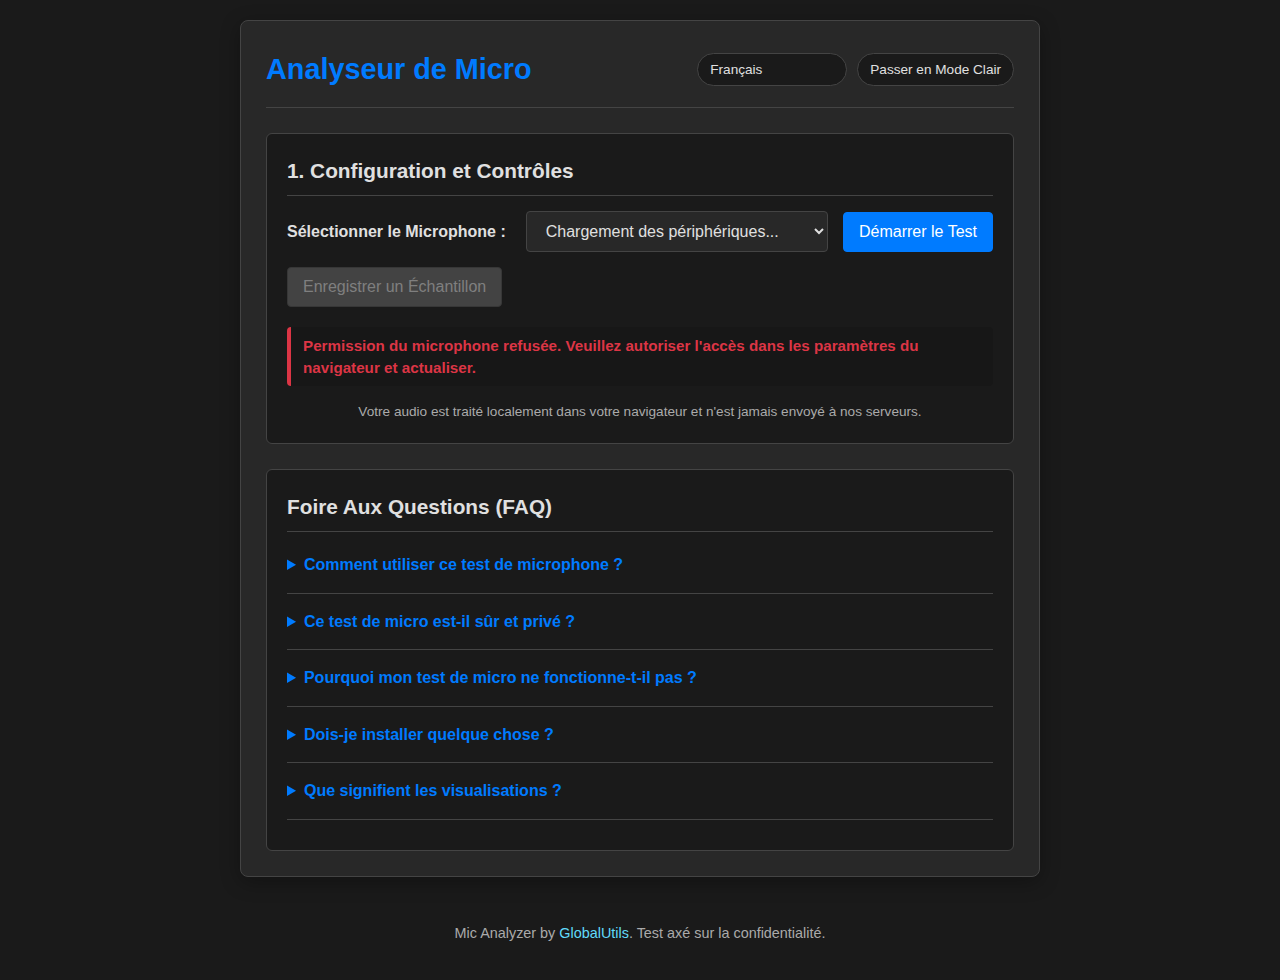
<file: fr/index.html>
<!DOCTYPE html>
<html lang="fr" data-lang="fr" dir="ltr">
<head>
    <meta charset="UTF-8">
    <meta name="viewport" content="width=device-width, initial-scale=1.0">

    <!-- SEO Meta Tags -->
    <title data-i18n="metaTitle">Free Online Mic Test - Check Your Microphone Instantly & Privately</title>
    <meta name="description" content="Test your microphone directly in your browser. Free, private (client-side processing), and instant mic check with audio visualization. Works on Windows, Mac, ChromeOS." data-i18n="metaDescription" data-i18n-attr="content">
    <meta name="keywords" content="mic test, microphone test, test mic, check mic, online mic test, free mic test, browser mic test, mic checker, audio input test, privacy mic test, secure mic test, client side mic test" data-i18n="metaKeywords" data-i18n-attr="content">

    <!-- Canonical URL -->
    <link rel="canonical" href="https://globalutils.github.io/mic-analyzer/fr/" />

    <!-- Hreflang Tags -->
    <link rel="alternate" hreflang="en" href="https://globalutils.github.io/mic-analyzer/" />
    <link rel="alternate" hreflang="es" href="https://globalutils.github.io/mic-analyzer/es/" />
    <link rel="alternate" hreflang="pt" href="https://globalutils.github.io/mic-analyzer/pt/" />
    <link rel="alternate" hreflang="fr" href="https://globalutils.github.io/mic-analyzer/fr/" />
    <link rel="alternate" hreflang="de" href="https://globalutils.github.io/mic-analyzer/de/" />
    <link rel="alternate" hreflang="ar" href="https://globalutils.github.io/mic-analyzer/ar/" />
    <link rel="alternate" hreflang="x-default" href="https://globalutils.github.io/mic-analyzer/" />

    <!-- Favicon -->
    <link rel="icon" href="../favicon.ico" type="image/x-icon"> <!-- Path Adjusted -->

    <!-- Stylesheet -->
    <link rel="stylesheet" href="../css/style.css"> <!-- Path Adjusted -->

    <!-- Schema Markup (JSON-LD) - Remains in English for template approach -->
    <script type="application/ld+json">
    {
      "@context": "https://schema.org",
      "@type": "WebApplication",
      "name": "Mic Analyzer - Free Online Mic Test",
      "description": "A free, browser-based tool to test your microphone instantly. Features real-time audio visualization (waveform, frequency) and recording playback. Privacy-focused: all processing happens client-side in your browser, no audio data is sent to servers.",
      "applicationCategory": "MultimediaApplication",
      "operatingSystem": "Browser-based (Windows, macOS, Linux, ChromeOS, Android, iOS)",
      "browserRequirements": "Requires Javascript and Web Audio API support (Chrome, Firefox, Safari, Edge)",
      "url": "https://globalutils.github.io/mic-analyzer/fr/", // URL Adjusted
      "inLanguage": "fr", // Added language hint
      "offers": {
        "@type": "Offer",
        "price": "0",
        "priceCurrency": "USD"
      },
      "featureList": [
        "Instant Microphone Check",
        "Real-time Volume Meter",
        "Waveform Visualization",
        "Frequency Spectrum Analysis",
        "Recording & Playback",
        "Microphone Selection",
        "No Installation Required",
        "Privacy Focused (Client-Side Processing)",
        "Free to Use",
        "Light/Dark Mode"
      ],
      "potentialAction": {
        "@type": "Action",
        "name": "Test Your Microphone",
        "target": "https://globalutils.github.io/mic-analyzer/fr/" // URL Adjusted
      }
    }
    </script>
     <script type="application/ld+json">
    {
      "@context": "https://schema.org",
      "@type": "FAQPage",
      "mainEntity": [{
        "@type": "Question",
        "name": "How do I use this microphone test?",
        "acceptedAnswer": {
          "@type": "Answer",
          "text": "1. Grant microphone permission when prompted by your browser. 2. Select your desired microphone from the dropdown list. 3. Click 'Start Testing'. 4. Observe the real-time volume meter and visualizations. 5. Optionally, click 'Record Sample' to record and playback audio."
        }
      },{
        "@type": "Question",
        "name": "Is this mic test safe and private?",
        "acceptedAnswer": {
          "@type": "Answer",
          "text": "Yes. This tool is designed with privacy as a priority. All audio processing happens directly within your web browser (client-side) using standard browser APIs. Your microphone audio is NOT sent to or stored on any external servers."
        }
      },{
        "@type": "Question",
        "name": "Why isn't my mic test working?",
        "acceptedAnswer": {
          "@type": "Answer",
          "text": "Common reasons include: 1. Microphone permission was denied (check browser settings). 2. No microphone is connected or selected. 3. The wrong microphone is selected. 4. Browser doesn't support necessary APIs (try updating or using Chrome/Firefox/Edge/Safari). 5. Microphone muted in system settings."
        }
      },{
        "@type": "Question",
        "name": "Do I need to install anything?",
        "acceptedAnswer": {
          "@type": "Answer",
          "text": "No, this is a completely browser-based tool. There's nothing to download or install. It works directly on the webpage."
        }
      }]
    }
    </script>

</head>
<body>
    <div id="app">
        <header class="header">
            <h1 data-i18n="appTitle">Mic Analyzer</h1>
            <div class="controls-right">
                 <select id="langSelect" title="Select Language"></select>
                 <button id="themeToggleButton" data-i18n="toggleThemeBtn" data-i18n-attr="title" title="Switch Theme"></button>
            </div>
        </header>

        <div id="resultsBar">
             <div class="result-item"><span data-i18n="resultsVolumeLabel">Volume</span>: <strong id="resultsVolume">--%</strong></div>
             <div class="result-item"><span data-i18n="resultsSampleRateLabel">Sample Rate</span>: <strong id="resultsSampleRate">---- Hz</strong></div>
             <!-- Add more results here later -->
        </div>

        <section class="section" id="setupSection">
            <h2 data-i18n="setupTitle">1. Setup & Controls</h2>
            <div class="controls">
                <label for="micSelect" data-i18n="micSelectLabel">Select Microphone:</label>
                <select id="micSelect" disabled data-i18n="micSelectDefaultOption" data-i18n-attr="title" title="Available microphones will appear here">
                    <option value="" data-i18n="micSelectLoading">Loading devices...</option>
                </select>
                <button id="startStopButton" data-i18n="startTestingBtn" data-i18n-attr="title" title="Start or stop the microphone test">Start Testing</button>
                <button id="recordButton" disabled data-i18n="recordSampleBtn" data-i18n-attr="title" title="Record a short audio sample for playback">Record Sample</button>
            </div>
             <p id="status" data-i18n="statusInitializing">Initializing...</p>
             <p class="privacy-note" data-i18n="privacyNotice">Your audio is processed locally in your browser and is never sent to our servers.</p>
        </section>

        <section class="section" id="analysisSection" style="display: none;">
             <h2 data-i18n="analysisTitle">2. Real-time Analysis</h2>
             <label for="volumeMeterContainer" data-i18n="liveVolumeLabel">Live Volume Level:</label>
             <div id="volumeMeterContainer" data-i18n="liveVolumeTitle" data-i18n-attr="title" title="Current input volume">
                 <div id="volumeMeter"></div>
             </div>

             <h3 data-i18n="waveformTitle">Waveform</h3>
             <canvas id="waveformCanvas" data-i18n="waveformTitleAttr" data-i18n-attr="title" title="Visual representation of the audio signal over time"></canvas>

             <h3 data-i18n="frequencyTitle">Frequency Spectrum</h3>
             <canvas id="frequencyCanvas" data-i18n="frequencyTitleAttr" data-i18n-attr="title" title="Distribution of audio frequencies (low to high)"></canvas>
        </section>

         <section class="section" id="recordingSection" style="display: none;">
              <h2 data-i18n="recordingTitle">3. Recording & Playback</h2>
              <p id="recordingStatus" data-i18n="recordingStatusDefault">No recording yet.</p>
              <audio id="audioPlayback" controls data-i18n="playbackTitle" data-i18n-attr="title" title="Playback your recorded audio sample"></audio>
         </section>

         <section class="section faq-section">
             <h2 data-i18n="faqTitle">Frequently Asked Questions (FAQ)</h2>
             <details>
                 <summary data-i18n="faq1Question">How do I use this microphone test?</summary>
                 <p data-i18n="faq1Answer">1. Grant microphone permission when prompted. 2. Select your mic. 3. Click 'Start Testing'. 4. Watch the visuals. 5. Optionally, record/playback.</p>
             </details>
             <details>
                 <summary data-i18n="faq2Question">Is this mic test safe and private?</summary>
                 <p data-i18n="faq2Answer">Yes. All audio processing is done locally in your browser. Your audio never leaves your computer and is not stored anywhere.</p>
             </details>
              <details>
                 <summary data-i18n="faq3Question">Why isn't my mic test working?</summary>
                 <p data-i18n="faq3Answer">Check: 1. Mic permissions in browser settings. 2. Correct mic selected. 3. Mic isn't muted in system settings. 4. Try updating your browser (Chrome, Firefox, Edge, Safari recommended).</p>
             </details>
             <details>
                 <summary data-i18n="faq4Question">Do I need to install anything?</summary>
                 <p data-i18n="faq4Answer">No, this tool runs entirely online in your web browser. No installation needed.</p>
             </details>
              <details>
                 <summary data-i18n="faq5Question">What do the visualizations mean?</summary>
                 <p data-i18n="faq5Answer">The Volume Meter shows loudness. The Waveform shows the sound wave shape over time. The Frequency Spectrum shows the intensity of different pitches (low sounds on the left, high sounds on the right).</p>
             </details>
         </section>

    </div>

    <footer>
        <p>Mic Analyzer by <a href="https://github.com/GlobalUtils" target="_blank" rel="noopener">GlobalUtils</a>. <span data-i18n="footerPrivacy">Privacy-focused testing.</span></p>
    </footer>

    <!-- Main Script (Module) -->
    <script src="../js/main.js" type="module" defer></script> <!-- Path Adjusted -->
</body>
</html>
</file>
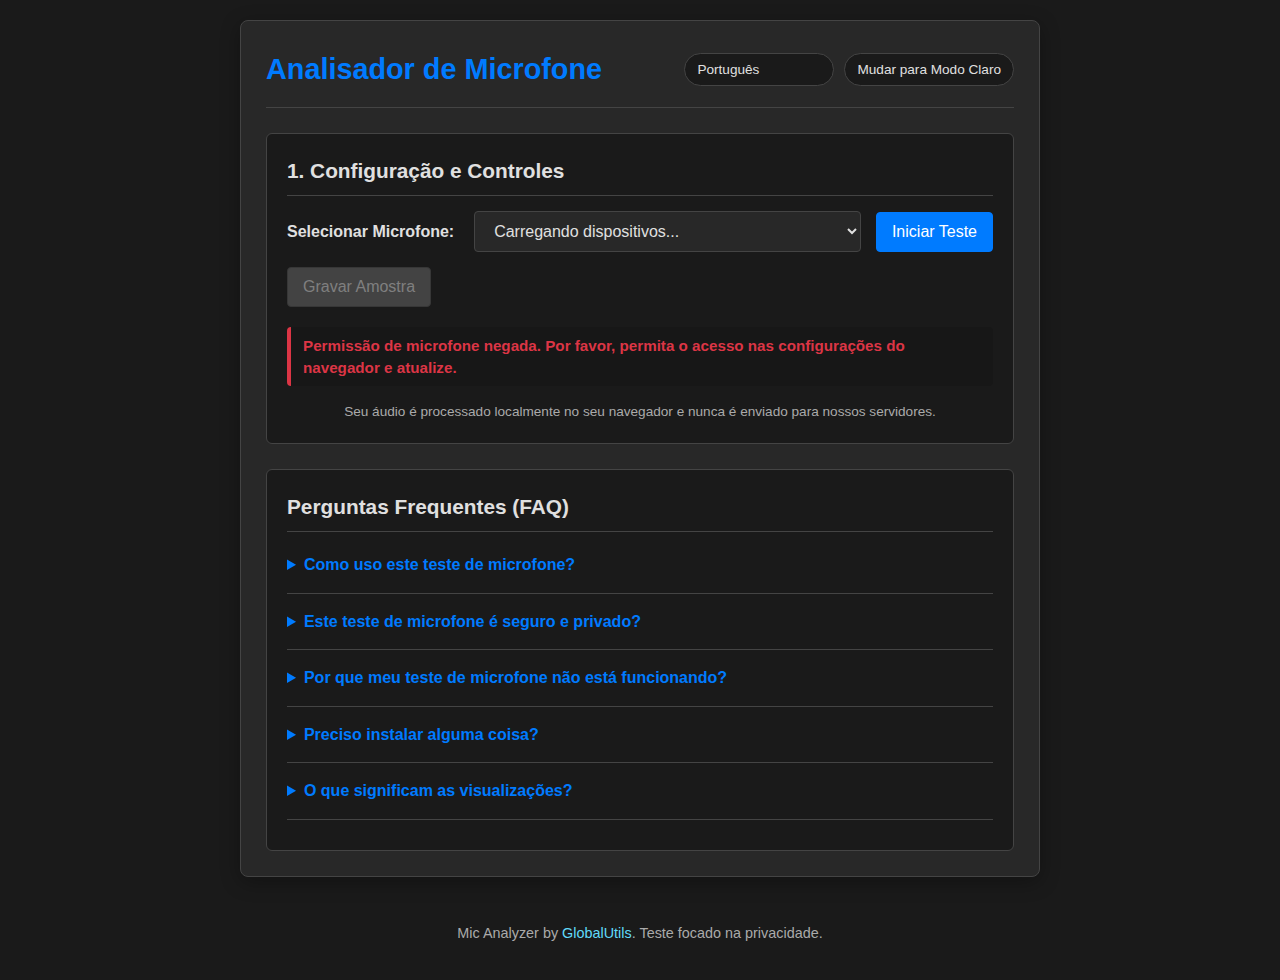
<file: pt/index.html>
<!DOCTYPE html>
<html lang="pt" data-lang="pt" dir="ltr">
<head>
    <meta charset="UTF-8">
    <meta name="viewport" content="width=device-width, initial-scale=1.0">

    <!-- SEO Meta Tags -->
    <title data-i18n="metaTitle">Free Online Mic Test - Check Your Microphone Instantly & Privately</title>
    <meta name="description" content="Test your microphone directly in your browser. Free, private (client-side processing), and instant mic check with audio visualization. Works on Windows, Mac, ChromeOS." data-i18n="metaDescription" data-i18n-attr="content">
    <meta name="keywords" content="mic test, microphone test, test mic, check mic, online mic test, free mic test, browser mic test, mic checker, audio input test, privacy mic test, secure mic test, client side mic test" data-i18n="metaKeywords" data-i18n-attr="content">

    <!-- Canonical URL -->
    <link rel="canonical" href="https://globalutils.github.io/mic-analyzer/pt/" />

    <!-- Hreflang Tags -->
    <link rel="alternate" hreflang="en" href="https://globalutils.github.io/mic-analyzer/" />
    <link rel="alternate" hreflang="es" href="https://globalutils.github.io/mic-analyzer/es/" />
    <link rel="alternate" hreflang="pt" href="https://globalutils.github.io/mic-analyzer/pt/" />
    <link rel="alternate" hreflang="fr" href="https://globalutils.github.io/mic-analyzer/fr/" />
    <link rel="alternate" hreflang="de" href="https://globalutils.github.io/mic-analyzer/de/" />
    <link rel="alternate" hreflang="ar" href="https://globalutils.github.io/mic-analyzer/ar/" />
    <link rel="alternate" hreflang="x-default" href="https://globalutils.github.io/mic-analyzer/" />

    <!-- Favicon -->
    <link rel="icon" href="../favicon.ico" type="image/x-icon"> <!-- Path Adjusted -->

    <!-- Stylesheet -->
    <link rel="stylesheet" href="../css/style.css"> <!-- Path Adjusted -->

    <!-- Schema Markup (JSON-LD) - Remains in English for template approach -->
    <script type="application/ld+json">
    {
      "@context": "https://schema.org",
      "@type": "WebApplication",
      "name": "Mic Analyzer - Free Online Mic Test",
      "description": "A free, browser-based tool to test your microphone instantly. Features real-time audio visualization (waveform, frequency) and recording playback. Privacy-focused: all processing happens client-side in your browser, no audio data is sent to servers.",
      "applicationCategory": "MultimediaApplication",
      "operatingSystem": "Browser-based (Windows, macOS, Linux, ChromeOS, Android, iOS)",
      "browserRequirements": "Requires Javascript and Web Audio API support (Chrome, Firefox, Safari, Edge)",
      "url": "https://globalutils.github.io/mic-analyzer/pt/", // URL Adjusted
      "inLanguage": "pt", // Added language hint
      "offers": {
        "@type": "Offer",
        "price": "0",
        "priceCurrency": "USD"
      },
      "featureList": [
        "Instant Microphone Check",
        "Real-time Volume Meter",
        "Waveform Visualization",
        "Frequency Spectrum Analysis",
        "Recording & Playback",
        "Microphone Selection",
        "No Installation Required",
        "Privacy Focused (Client-Side Processing)",
        "Free to Use",
        "Light/Dark Mode"
      ],
      "potentialAction": {
        "@type": "Action",
        "name": "Test Your Microphone",
        "target": "https://globalutils.github.io/mic-analyzer/pt/" // URL Adjusted
      }
    }
    </script>
     <script type="application/ld+json">
    {
      "@context": "https://schema.org",
      "@type": "FAQPage",
      "mainEntity": [{
        "@type": "Question",
        "name": "How do I use this microphone test?",
        "acceptedAnswer": {
          "@type": "Answer",
          "text": "1. Grant microphone permission when prompted by your browser. 2. Select your desired microphone from the dropdown list. 3. Click 'Start Testing'. 4. Observe the real-time volume meter and visualizations. 5. Optionally, click 'Record Sample' to record and playback audio."
        }
      },{
        "@type": "Question",
        "name": "Is this mic test safe and private?",
        "acceptedAnswer": {
          "@type": "Answer",
          "text": "Yes. This tool is designed with privacy as a priority. All audio processing happens directly within your web browser (client-side) using standard browser APIs. Your microphone audio is NOT sent to or stored on any external servers."
        }
      },{
        "@type": "Question",
        "name": "Why isn't my mic test working?",
        "acceptedAnswer": {
          "@type": "Answer",
          "text": "Common reasons include: 1. Microphone permission was denied (check browser settings). 2. No microphone is connected or selected. 3. The wrong microphone is selected. 4. Browser doesn't support necessary APIs (try updating or using Chrome/Firefox/Edge/Safari). 5. Microphone muted in system settings."
        }
      },{
        "@type": "Question",
        "name": "Do I need to install anything?",
        "acceptedAnswer": {
          "@type": "Answer",
          "text": "No, this is a completely browser-based tool. There's nothing to download or install. It works directly on the webpage."
        }
      }]
    }
    </script>

</head>
<body>
    <div id="app">
        <header class="header">
            <h1 data-i18n="appTitle">Mic Analyzer</h1>
            <div class="controls-right">
                 <select id="langSelect" title="Select Language"></select>
                 <button id="themeToggleButton" data-i18n="toggleThemeBtn" data-i18n-attr="title" title="Switch Theme"></button>
            </div>
        </header>

        <div id="resultsBar">
             <div class="result-item"><span data-i18n="resultsVolumeLabel">Volume</span>: <strong id="resultsVolume">--%</strong></div>
             <div class="result-item"><span data-i18n="resultsSampleRateLabel">Sample Rate</span>: <strong id="resultsSampleRate">---- Hz</strong></div>
             <!-- Add more results here later -->
        </div>

        <section class="section" id="setupSection">
            <h2 data-i18n="setupTitle">1. Setup & Controls</h2>
            <div class="controls">
                <label for="micSelect" data-i18n="micSelectLabel">Select Microphone:</label>
                <select id="micSelect" disabled data-i18n="micSelectDefaultOption" data-i18n-attr="title" title="Available microphones will appear here">
                    <option value="" data-i18n="micSelectLoading">Loading devices...</option>
                </select>
                <button id="startStopButton" data-i18n="startTestingBtn" data-i18n-attr="title" title="Start or stop the microphone test">Start Testing</button>
                <button id="recordButton" disabled data-i18n="recordSampleBtn" data-i18n-attr="title" title="Record a short audio sample for playback">Record Sample</button>
            </div>
             <p id="status" data-i18n="statusInitializing">Initializing...</p>
             <p class="privacy-note" data-i18n="privacyNotice">Your audio is processed locally in your browser and is never sent to our servers.</p>
        </section>

        <section class="section" id="analysisSection" style="display: none;">
             <h2 data-i18n="analysisTitle">2. Real-time Analysis</h2>
             <label for="volumeMeterContainer" data-i18n="liveVolumeLabel">Live Volume Level:</label>
             <div id="volumeMeterContainer" data-i18n="liveVolumeTitle" data-i18n-attr="title" title="Current input volume">
                 <div id="volumeMeter"></div>
             </div>

             <h3 data-i18n="waveformTitle">Waveform</h3>
             <canvas id="waveformCanvas" data-i18n="waveformTitleAttr" data-i18n-attr="title" title="Visual representation of the audio signal over time"></canvas>

             <h3 data-i18n="frequencyTitle">Frequency Spectrum</h3>
             <canvas id="frequencyCanvas" data-i18n="frequencyTitleAttr" data-i18n-attr="title" title="Distribution of audio frequencies (low to high)"></canvas>
        </section>

         <section class="section" id="recordingSection" style="display: none;">
              <h2 data-i18n="recordingTitle">3. Recording & Playback</h2>
              <p id="recordingStatus" data-i18n="recordingStatusDefault">No recording yet.</p>
              <audio id="audioPlayback" controls data-i18n="playbackTitle" data-i18n-attr="title" title="Playback your recorded audio sample"></audio>
         </section>

         <section class="section faq-section">
             <h2 data-i18n="faqTitle">Frequently Asked Questions (FAQ)</h2>
             <details>
                 <summary data-i18n="faq1Question">How do I use this microphone test?</summary>
                 <p data-i18n="faq1Answer">1. Grant microphone permission when prompted. 2. Select your mic. 3. Click 'Start Testing'. 4. Watch the visuals. 5. Optionally, record/playback.</p>
             </details>
             <details>
                 <summary data-i18n="faq2Question">Is this mic test safe and private?</summary>
                 <p data-i18n="faq2Answer">Yes. All audio processing is done locally in your browser. Your audio never leaves your computer and is not stored anywhere.</p>
             </details>
              <details>
                 <summary data-i18n="faq3Question">Why isn't my mic test working?</summary>
                 <p data-i18n="faq3Answer">Check: 1. Mic permissions in browser settings. 2. Correct mic selected. 3. Mic isn't muted in system settings. 4. Try updating your browser (Chrome, Firefox, Edge, Safari recommended).</p>
             </details>
             <details>
                 <summary data-i18n="faq4Question">Do I need to install anything?</summary>
                 <p data-i18n="faq4Answer">No, this tool runs entirely online in your web browser. No installation needed.</p>
             </details>
              <details>
                 <summary data-i18n="faq5Question">What do the visualizations mean?</summary>
                 <p data-i18n="faq5Answer">The Volume Meter shows loudness. The Waveform shows the sound wave shape over time. The Frequency Spectrum shows the intensity of different pitches (low sounds on the left, high sounds on the right).</p>
             </details>
         </section>

    </div>

    <footer>
        <p>Mic Analyzer by <a href="https://github.com/GlobalUtils" target="_blank" rel="noopener">GlobalUtils</a>. <span data-i18n="footerPrivacy">Privacy-focused testing.</span></p>
    </footer>

    <!-- Main Script (Module) -->
    <script src="../js/main.js" type="module" defer></script> <!-- Path Adjusted -->
</body>
</html>
</file>
<file: css/style.css>
/* --- Theme Variables --- */
:root {
    --bg-color: #1a1a1a;
    --text-color: #e0e0e0;
    --primary-color: #007bff;
    --secondary-color: #282828; /* Slightly lighter than bg for cards */
    --border-color: #444;
    --canvas-bg: #222; /* Darker canvas bg */
    --meter-bg: #555;
    --button-text-color: #ffffff;
    --button-hover-bg: #0056b3;
    --button-record-bg: #dc3545;
    --button-record-hover-bg: #c82333;
    --button-disabled-bg: #555;
    --button-disabled-text: #aaa;
    --shadow-color: rgba(0, 0, 0, 0.3);
    --link-color: #61dafb;
    --success-color: #28a745;
    --warning-color: #ffc107;
    --error-color: #dc3545;
    --header-bg: var(--secondary-color); /* Explicit header bg */
    --footer-text-color: #aaa;
}

body.light-mode {
    --bg-color: #f4f7f9;
    --text-color: #333333;
    --primary-color: #0056b3; /* Slightly darker blue for contrast */
    --secondary-color: #ffffff;
    --border-color: #d1d9e0;
    --canvas-bg: #e9ecef;
    --meter-bg: #ced4da;
    --button-text-color: #ffffff;
    --button-hover-bg: #004085;
    --button-record-bg: #c82333; /* Keep red distinct */
    --button-record-hover-bg: #a71d2a;
    --button-disabled-bg: #e9ecef;
    --button-disabled-text: #6c757d;
    --shadow-color: rgba(0, 0, 0, 0.1);
    --link-color: #0056b3;
    --success-color: #198754;
    --warning-color: #ffc107; /* Keep warning yellow */
    --error-color: #dc3545; /* Keep error red */
    --header-bg: var(--secondary-color);
    --footer-text-color: #6c757d;
}

/* --- Basic Reset & Global Styles --- */
* {
    margin: 0;
    padding: 0;
    box-sizing: border-box;
}

html {
    scroll-behavior: smooth;
    font-size: 16px; /* Base font size */
}

body {
    font-family: -apple-system, BlinkMacSystemFont, "Segoe UI", Roboto, Helvetica, Arial, sans-serif;
    background-color: var(--bg-color);
    color: var(--text-color);
    line-height: 1.6;
    padding: 20px;
    display: flex;
    flex-direction: column;
    align-items: center;
    min-height: 100vh;
    transition: background-color 0.3s ease, color 0.3s ease;
}

#app {
    max-width: 800px;
    width: 100%;
    background-color: var(--secondary-color);
    padding: 25px;
    border-radius: 8px;
    box-shadow: 0 5px 20px var(--shadow-color);
    transition: background-color 0.3s ease, box-shadow 0.3s ease;
    border: 1px solid var(--border-color);
    margin-bottom: 30px; /* Space before footer */
}

/* --- Header & Theme/Lang Controls --- */
.header {
    display: flex;
    justify-content: space-between;
    align-items: center;
    margin-bottom: 25px;
    padding-bottom: 15px;
    border-bottom: 1px solid var(--border-color);
    background-color: var(--header-bg); /* Match app background */
    /* Sticky header potential - requires more adjustments if needed */
    /* position: sticky; top: 0; z-index: 10; */
    transition: background-color 0.3s ease, border-color 0.3s ease;
}

.header h1 {
    color: var(--primary-color);
    margin: 0;
    font-size: 1.8rem;
    transition: color 0.3s ease;
}

.controls-right {
    display: flex;
    gap: 10px;
    align-items: center;
}

#themeToggleButton, #langSelect {
    padding: 8px 12px;
    font-size: 0.85rem;
    background-color: var(--bg-color); /* Use main bg for contrast */
    color: var(--text-color);
    border: 1px solid var(--border-color);
    border-radius: 20px; /* Pill shape */
    cursor: pointer;
    transition: background-color 0.2s ease, color 0.2s ease, box-shadow 0.2s ease, border-color 0.2s ease;
}
 #themeToggleButton:hover, #langSelect:hover {
     background-color: var(--primary-color);
     color: var(--button-text-color);
     border-color: var(--primary-color);
     box-shadow: 0 2px 5px var(--shadow-color);
 }
 #langSelect {
    appearance: none; /* Remove default arrow */
    background-image: url('data:image/svg+xml;utf8,<svg fill="%23{encodeURIComponent(getComputedStyle(document.documentElement).getPropertyValue('--text-color').trim())}" height="24" viewBox="0 0 24 24" width="24" xmlns="http://www.w3.org/2000/svg"><path d="M7 10l5 5 5-5z"/><path d="M0 0h24v24H0z" fill="none"/></svg>'); /* Basic arrow */
    background-repeat: no-repeat;
    background-position: right 8px center;
    background-size: 1em;
    padding-right: 2em; /* Space for arrow */
 }


/* --- Results Bar --- */
#resultsBar {
    display: none; /* Hidden by default, shown by JS */
    flex-wrap: wrap; /* Allow wrapping on small screens */
    justify-content: space-around;
    align-items: center;
    background-color: var(--bg-color);
    padding: 10px 15px;
    border-radius: 6px;
    margin-bottom: 20px;
    border: 1px solid var(--border-color);
    transition: background-color 0.3s ease, border-color 0.3s ease;
    gap: 15px; /* Spacing between items */
}
.result-item {
    text-align: center;
    font-size: 0.9rem;
}
.result-item span { /* Label */
    opacity: 0.8;
}
.result-item strong { /* Value */
    display: inline-block; /* Keep on same line */
    font-size: 1.1rem;
    color: var(--primary-color);
    margin-left: 5px;
    transition: color 0.3s ease;
}

/* --- Sections --- */
.section {
    margin-bottom: 25px;
    padding: 20px;
    background-color: var(--bg-color); /* Use main bg for inner sections */
    border-radius: 6px;
    border: 1px solid var(--border-color);
    transition: background-color 0.3s ease, border-color 0.3s ease;
}
.section:last-child {
    margin-bottom: 0; /* No margin for the last section */
}

.section h2 {
    margin-top: 0;
    margin-bottom: 15px;
    color: var(--text-color);
    border-bottom: 1px solid var(--border-color);
    padding-bottom: 8px;
    font-size: 1.3rem;
    transition: color 0.3s ease, border-color 0.3s ease;
}
 .section h3 {
     margin-top: 20px;
     margin-bottom: 10px;
     font-size: 1.1rem;
     color: var(--text-color);
     transition: color 0.3s ease;
 }

/* --- Controls (Buttons, Select) --- */
.controls {
    display: flex;
    flex-wrap: wrap;
    gap: 15px;
    align-items: center;
    margin-bottom: 20px;
}

label {
    margin-right: 5px;
    font-weight: bold;
    flex-shrink: 0; /* Prevent label from shrinking too much */
}

select, button {
    padding: 10px 15px;
    border-radius: 4px;
    border: 1px solid var(--border-color);
    background-color: var(--secondary-color);
    color: var(--text-color);
    cursor: pointer;
    font-size: 1rem;
    transition: background-color 0.2s ease, color 0.2s ease, border-color 0.2s ease, box-shadow 0.2s ease;
}

select {
    flex-grow: 1;
    min-width: 150px;
}
select:focus, button:focus {
    outline: none;
    box-shadow: 0 0 0 2px var(--primary-color);
}

button:not(:disabled) {
    background-color: var(--primary-color);
    border-color: var(--primary-color);
    color: var(--button-text-color);
}

button:hover:not(:disabled) {
    background-color: var(--button-hover-bg);
    box-shadow: 0 3px 8px var(--shadow-color);
}

button:disabled {
    background-color: var(--button-disabled-bg);
    border-color: var(--border-color);
    color: var(--button-disabled-text);
    cursor: not-allowed;
    opacity: 0.7;
}

button.recording {
     background-color: var(--button-record-bg);
     border-color: var(--button-record-bg);
}
 button.recording:hover:not(:disabled) {
     background-color: var(--button-record-hover-bg);
     box-shadow: 0 3px 8px var(--shadow-color);
 }

/* --- Volume Meter --- */
#volumeMeterContainer {
    width: 100%;
    height: 25px;
    background-color: var(--meter-bg);
    border-radius: 4px;
    overflow: hidden;
    margin-top: 10px;
    border: 1px solid var(--border-color);
    transition: background-color 0.3s ease, border-color 0.3s ease;
}

#volumeMeter {
    width: 0%;
    height: 100%;
    background-color: var(--primary-color);
    transition: width 0.05s linear, background-color 0.3s ease; /* Smooth transition for volume */
}

/* --- Visualizations --- */
canvas {
    display: block;
    width: 100%;
    height: 150px; /* Fixed height for canvases */
    background-color: var(--canvas-bg);
    border-radius: 4px;
    margin-top: 10px;
    border: 1px solid var(--border-color);
    transition: background-color 0.3s ease, border-color 0.3s ease;
}

#waveformCanvas { margin-bottom: 15px; }

/* --- Playback & Status --- */
#audioPlayback {
    width: 100%;
    margin-top: 15px;
    display: none; /* Hidden initially */
    border-radius: 4px;
}
/* Style the default audio player slightly */
#audioPlayback::-webkit-media-controls-panel {
    background-color: var(--bg-color); /* Match section background */
    border-radius: 4px;
    padding: 5px;
    border: 1px solid var(--border-color);
    transition: background-color 0.3s ease, border-color 0.3s ease;
}
 #audioPlayback::-webkit-media-controls-play-button,
 #audioPlayback::-webkit-media-controls-mute-button,
 #audioPlayback::-webkit-media-controls-timeline,
 #audioPlayback::-webkit-media-controls-current-time-display,
 #audioPlayback::-webkit-media-controls-time-remaining-display,
 #audioPlayback::-webkit-media-controls-volume-slider {
     filter: brightness(1.2) contrast(1.1); /* Make controls slightly clearer */
     border-radius: 3px;
 }
 body.light-mode #audioPlayback::-webkit-media-controls-panel {
     filter: brightness(0.95); /* Slightly darken in light mode */
 }


#status, #recordingStatus {
    margin-top: 15px;
    font-size: 0.95rem;
    color: var(--text-color); /* Use main text color */
    min-height: 1.2em; /* Prevent layout shifts */
    line-height: 1.4;
    transition: color 0.3s ease;
    font-weight: normal; /* Default weight */
    padding: 8px 12px;
    border-radius: 4px;
    background-color: rgba(0,0,0,0.1); /* Subtle background */
    border-left: 4px solid var(--border-color); /* Default indicator */
}
 body.light-mode #status, body.light-mode #recordingStatus {
     background-color: rgba(0,0,0,0.05);
 }

#status.status-info, #recordingStatus.status-info {
    border-left-color: var(--primary-color);
}
#status.status-error, #recordingStatus.status-error {
     color: var(--error-color);
     border-left-color: var(--error-color);
     font-weight: bold;
 }
 #status.status-success, #recordingStatus.status-success {
     color: var(--success-color);
     border-left-color: var(--success-color);
     font-weight: bold;
 }
 #status.status-warning, #recordingStatus.status-warning {
     color: var(--warning-color);
     border-left-color: var(--warning-color);
 }

 .privacy-note {
     font-size: 0.85rem;
     color: var(--footer-text-color); /* Use footer color */
     margin-top: 15px;
     text-align: center;
 }

/* --- FAQ Section --- */
.faq-section details {
    margin-bottom: 10px;
    border-bottom: 1px solid var(--border-color);
    padding-bottom: 10px;
}
.faq-section summary {
    cursor: pointer;
    font-weight: bold;
    color: var(--primary-color);
    transition: color 0.3s ease;
    padding: 5px 0;
}
.faq-section summary:hover {
    color: var(--button-hover-bg);
}
.faq-section details[open] summary {
    margin-bottom: 8px;
}
.faq-section p {
    margin-left: 10px;
    padding-left: 10px;
    border-left: 2px solid var(--border-color);
    font-size: 0.95rem;
    color: var(--text-color);
    transition: color 0.3s ease, border-color 0.3s ease;
}

/* --- Footer --- */
footer {
    margin-top: auto; /* Push footer down */
    padding: 15px;
    text-align: center;
    font-size: 0.9rem;
    color: var(--footer-text-color);
    width: 100%;
    max-width: 800px; /* Match app width */
    transition: color 0.3s ease;
}
footer a {
    color: var(--link-color);
    text-decoration: none;
    transition: color 0.3s ease;
}
footer a:hover {
    text-decoration: underline;
    color: var(--primary-color);
}


/* --- Responsive --- */
@media (max-width: 768px) {
    .header h1 { font-size: 1.6rem; }
    #resultsBar { justify-content: space-between; } /* Better spacing */
}

@media (max-width: 600px) {
    body { padding: 10px; }
    #app { padding: 15px; }
    .header { flex-direction: column; gap: 15px; align-items: flex-start; }
    .controls-right { width: 100%; justify-content: space-between; } /* Space out lang/theme */
    .controls { flex-direction: column; align-items: stretch; }
    select, button { width: 100%; }
    canvas { height: 120px; }
    #resultsBar { flex-direction: column; gap: 8px; align-items: flex-start; text-align: left;}
    .result-item strong { display: inline; margin-left: 5px; }
    footer { font-size: 0.85rem; }
}
</file>
